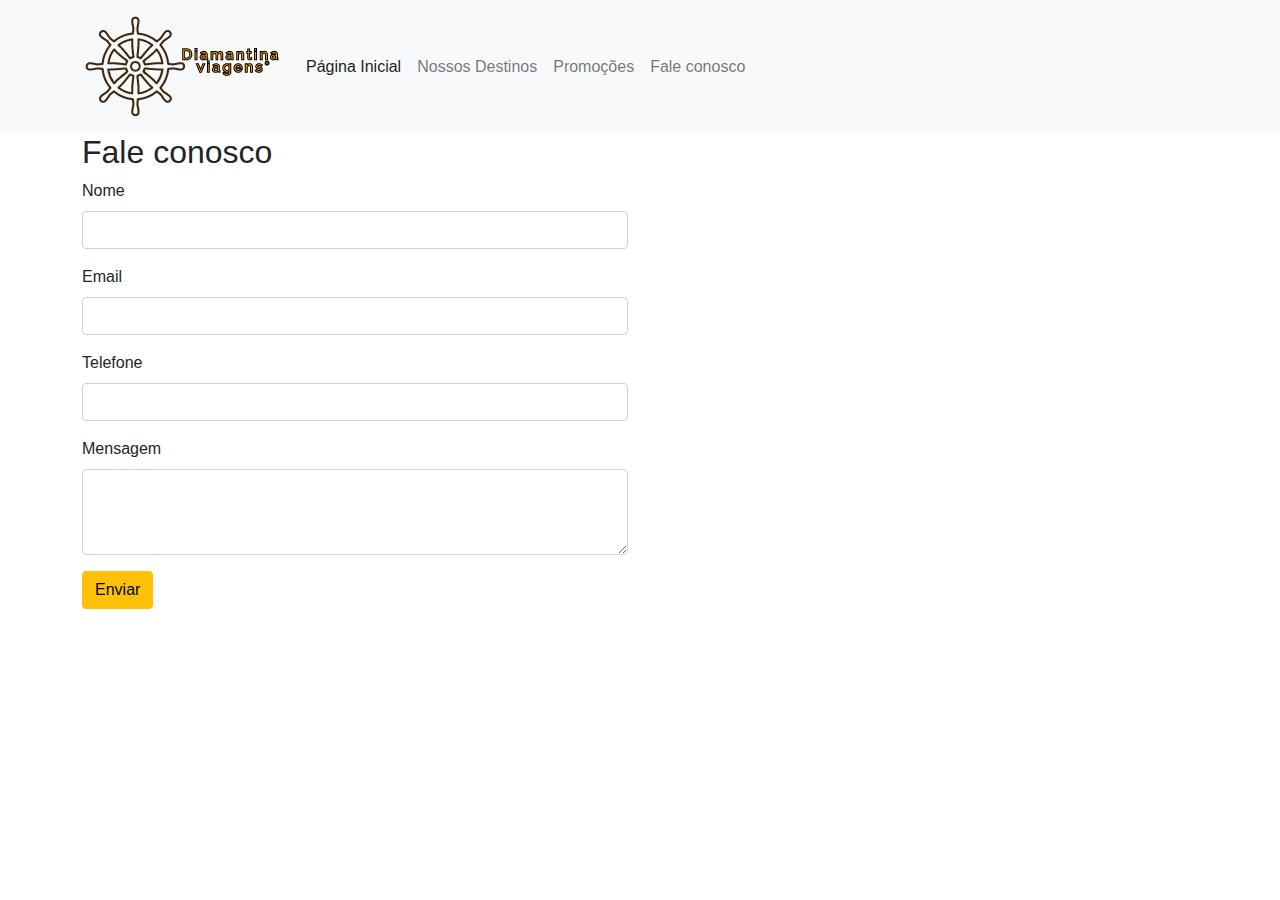
<file: contato.html>
<!DOCTYPE html>
<html lang="pt-br">
  <head>
    <meta charset="UTF-8" />
    <meta http-equiv="X-UA-Compatible" content="IE=edge" />
    <meta name="viewport" content="width=device-width, initial-scale=1.0" />

    <link rel="stylesheet" href="css/main.css" />

    <title>Diamantina * viagens *</title>
  </head>
  <body>
    <!---Início do menu-->
    <div id="header" class="active"></div>
    <nav
      class="navbar navbar-expand-lg navbar-light bg-light justify-content-between"
    >
      <div class="container">
        <a class="navbar-brand" href="#">
          <img src="./img/logo_2.png" class="img-fluid" />
        </a>
        <button
          class="navbar-toggler"
          type="button"
          data-bs-toggle="collapse"
          data-bs-target="#navbarSupportedContent"
          aria-controls="navbarSupportedContent"
          aria-expanded="false"
          aria-label="Toggle navigation"
        >
          <span class="navbar-toggler-icon"></span>
        </button>
        <div class="collapse navbar-collapse" id="navbarSupportedContent">
          <ul class="navbar-nav me-auto mb-2 mb-lg-0">
            <li class="nav-item">
              <a class="nav-link active" aria-current="page" href="index.html"
                >Página Inicial</a
              >
            </li>
            <li class="nav-item">
              <a class="nav-link" href="destino.html">Nossos Destinos</a>
            </li>
            <li class="nav-item">
              <a class="nav-link" href="promocoes.html">Promoções</a>
            </li>
            <li class="nav-item">
              <a class="nav-link" href="contato.html">Fale conosco</a>
            </li>
          </ul>
        </div>
      </div>
    </nav>
    <!---Fim do menu-->



    <div class="container">
      <h2>Fale conosco</h2>
      <form action="#">
        <div class="row">
          <div class="col-12 col-md-6 ">
            <div class="mb-3">
              <label for="exampleFormControlInput1" class="form-label"
                >Nome</label
              >
              <input
                type="text"
                class="form-control"
                
              />
            </div>
            <div class="mb-3">
              <label for="exampleFormControlInput1" class="form-label"
                >Email
              </label>
              <input
                type="email"
                class="form-control"
                
              />
            </div>
            <div class="mb-3">
              <label for="exampleFormControlInput1" class="form-label"
                >Telefone</label
              >
              <input
                type="text"
                class="form-control"
                
              />
            </div>

            <div class="mb-3">
              <label for="exampleFormControlTextarea1" class="form-label"
                >Mensagem</label
              >
              <textarea
                class="form-control"
                id="exampleFormControlTextarea1"
                rows="3"
              ></textarea>
            </div>
            <div class="mb-3">
              <button type="button" class="btn btn-warning">Enviar</button>
            
            </div>
          </div>
        </div>
      </form>
    </div>

    <!--Java Script-->
    <script
      src="https://cdn.jsdelivr.net/npm/bootstrap@5.0.2/dist/js/bootstrap.bundle.min.js"
      integrity="sha384-MrcW6ZMFYlzcLA8Nl+NtUVF0sA7MsXsP1UyJoMp4YLEuNSfAP+JcXn/tWtIaxVXM"
      crossorigin="anonymous"
    ></script>
  </body>
</html>
</file>
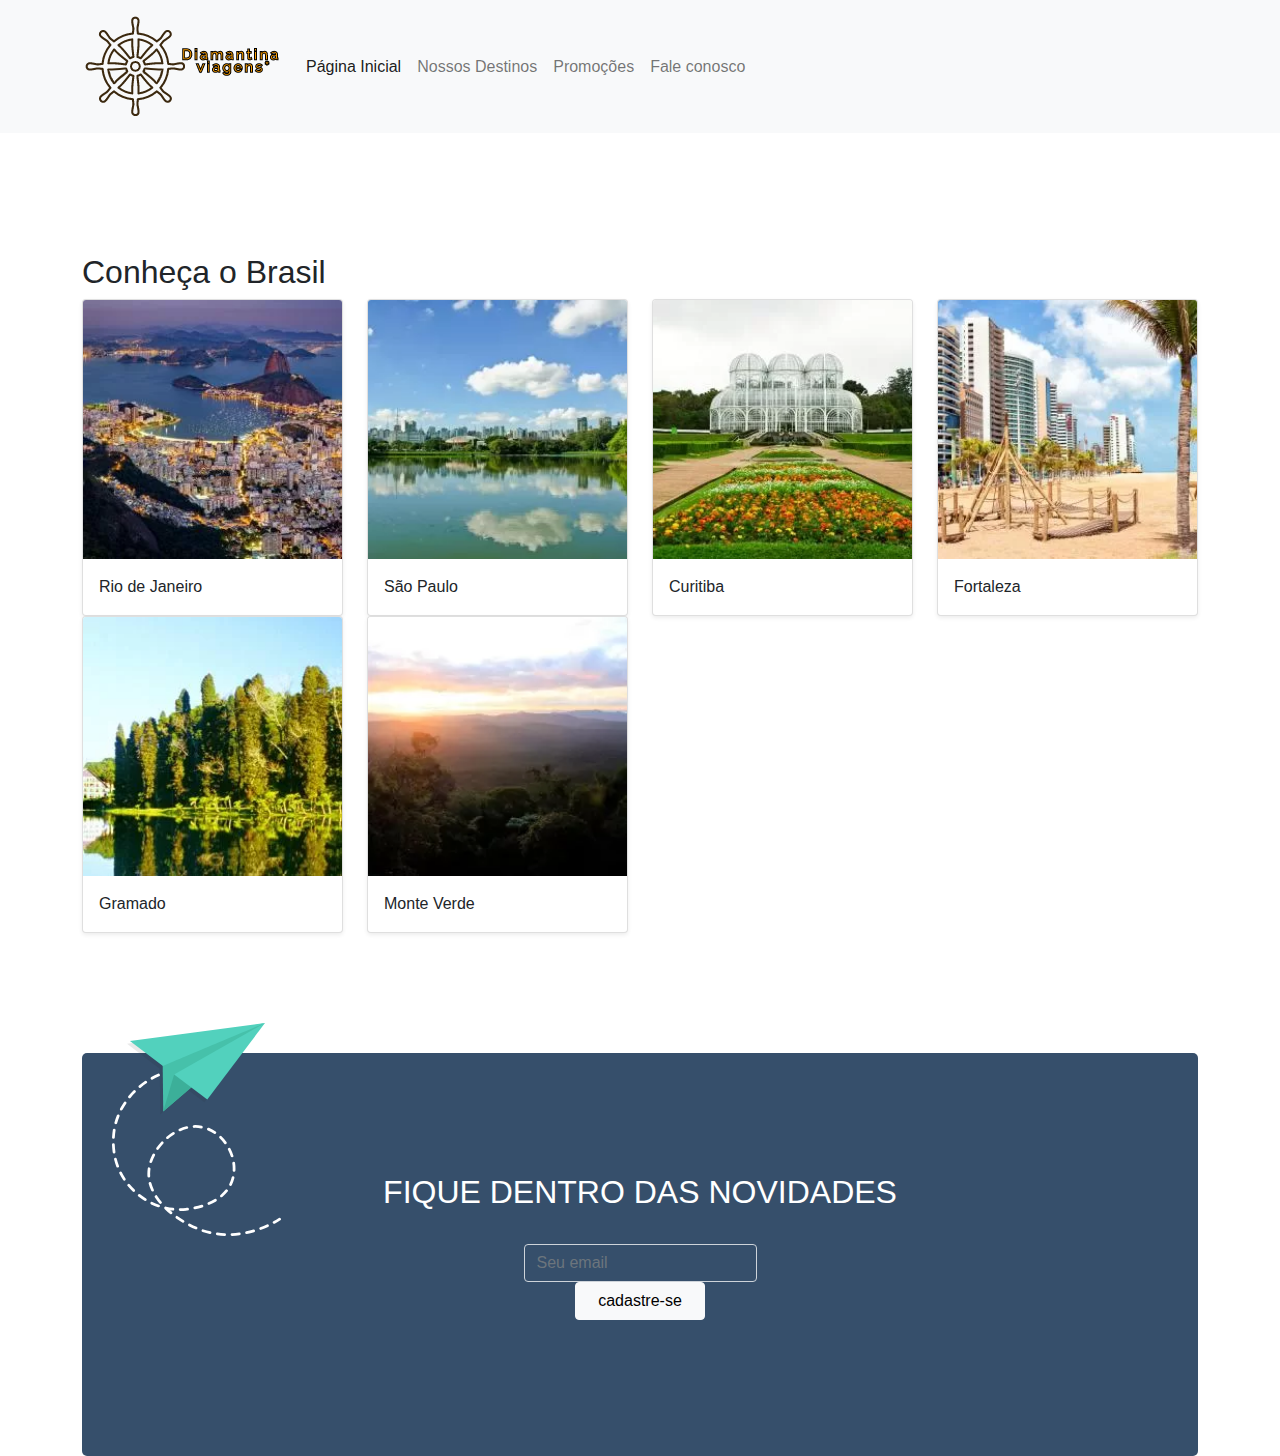
<file: destino.html>
<!DOCTYPE html>
<html lang="pt-br">
  <head>
    <meta charset="UTF-8" />
    <meta http-equiv="X-UA-Compatible" content="IE=edge" />
    <meta name="viewport" content="width=device-width, initial-scale=1.0" />

    <link rel="stylesheet" href="css/main.css" />

    <title>Diamantina * viagens *</title>
  </head>
  <body>
    <!---Início do menu-->
    <div id="header" class="active"></div>
    <nav
      class="navbar navbar-expand-lg navbar-light bg-light justify-content-between"
    >
      <div class="container">
        <a class="navbar-brand" href="#">
          <img src="./img/logo_2.png" class="img-fluid" />
        </a>
        <button
          class="navbar-toggler"
          type="button"
          data-bs-toggle="collapse"
          data-bs-target="#navbarSupportedContent"
          aria-controls="navbarSupportedContent"
          aria-expanded="false"
          aria-label="Toggle navigation"
        >
          <span class="navbar-toggler-icon"></span>
        </button>
        <div class="collapse navbar-collapse" id="navbarSupportedContent">
          <ul class="navbar-nav me-auto mb-2 mb-lg-0">
            <li class="nav-item">
              <a class="nav-link active" aria-current="page" href="index.html"
                >Página Inicial</a
              >
            </li>
            <li class="nav-item">
              <a class="nav-link" href="destino.html">Nossos Destinos</a>
            </li>
            <li class="nav-item">
              <a class="nav-link" href="promocoes.html">Promoções</a>
            </li>
            <li class="nav-item">
              <a class="nav-link" href="contato.html">Fale conosco</a>
            </li>
          </ul>
        </div>
      </div>
    </nav>
    <div class="block"></div>
    <!---Fim do menu-->

    <!-- row -->

    <div class="container">
      <h2>Conheça o Brasil</h2>
      <div class="row row-cols-1 row-cols-sm-3 row-cols-md-4">
        <div class="col">
          <div class="card shadow-sm">
            <img
              src="./img/riodjaneiro.webp"
              class="bd-placeholder-img card-img-top"
              width="100%"
              height="auto"
            />

            <div class="card-body">
              <p class="card-text">Rio de Janeiro</p>
            </div>
          </div>
        </div>

        <div class="col">
          <div class="card shadow-sm">
            <img
              src="./img/saopaulo.webp"
              class="bd-placeholder-img card-img-top"
              width="100%"
              height="auto"
            />

            <div class="card-body">
              <p class="card-text">São Paulo</p>
            </div>
          </div>
        </div>
        <div class="col">
          <div class="card shadow-sm">
            <img
              src="./img/curitiba.webp"
              class="bd-placeholder-img card-img-top"
              width="100%"
              height="auto"
            />

            <div class="card-body">
              <p class="card-text">Curitiba</p>
            </div>
          </div>
        </div>
        <div class="col">
          <div class="card shadow-sm">
            <img
              src="./img/fortaleza.webp"
              class="bd-placeholder-img card-img-top"
              width="100%"
              height="auto"
            />

            <div class="card-body">
              <p class="card-text">Fortaleza</p>
            </div>
          </div>
        </div>
        <div class="col">
          <div class="card shadow-sm">
            <img
              src="./img/gramado.webp"
              class="bd-placeholder-img card-img-top"
              width="100%"
              height="auto"
            />

            <div class="card-body">
              <p class="card-text">Gramado</p>
            </div>
          </div>
        </div>
        <div class="col">
          <div class="card shadow-sm">
            <img
              src="./img/monteverdewebp.webp"
              class="bd-placeholder-img card-img-top"
              width="100%"
              height="auto"
            />

            <div class="card-body">
              <p class="card-text">Monte Verde</p>
            </div>
          </div>
        </div>
      </div>
    </div>

    <div class="block"></div>

    <!--  rodapé -->
    <footer id="contato">
      <div class="container">
        <div class="email">
          <img src="./img/paperplane.svg" />
          <h2 class="title text-center">Fique dentro das novidades</h2>

          <form>
            <div class="flex-md-grow-1 pr-md-3 pb-md-0 pb-3">
              <label for="email" class="sr-only text-center"> </label>
              <input
                type="email"
                class="form-control w-100"
                id="email_input"
                placeholder="Seu email"
              />
            </div>

            <div class="flex-grow-1 flex-md-grow-0">
              <button
                type="submit"
                class="btn btn-light button mb-3 d-md-inline d-block w-100"
              >
                cadastre-se
              </button>
            </div>
          </form>
        </div>
      </div>
    </footer>
    <!--Java Script-->
    <script
      src="https://cdn.jsdelivr.net/npm/bootstrap@5.0.2/dist/js/bootstrap.bundle.min.js"
      integrity="sha384-MrcW6ZMFYlzcLA8Nl+NtUVF0sA7MsXsP1UyJoMp4YLEuNSfAP+JcXn/tWtIaxVXM"
      crossorigin="anonymous"
    ></script>
  </body>
</html>
</file>
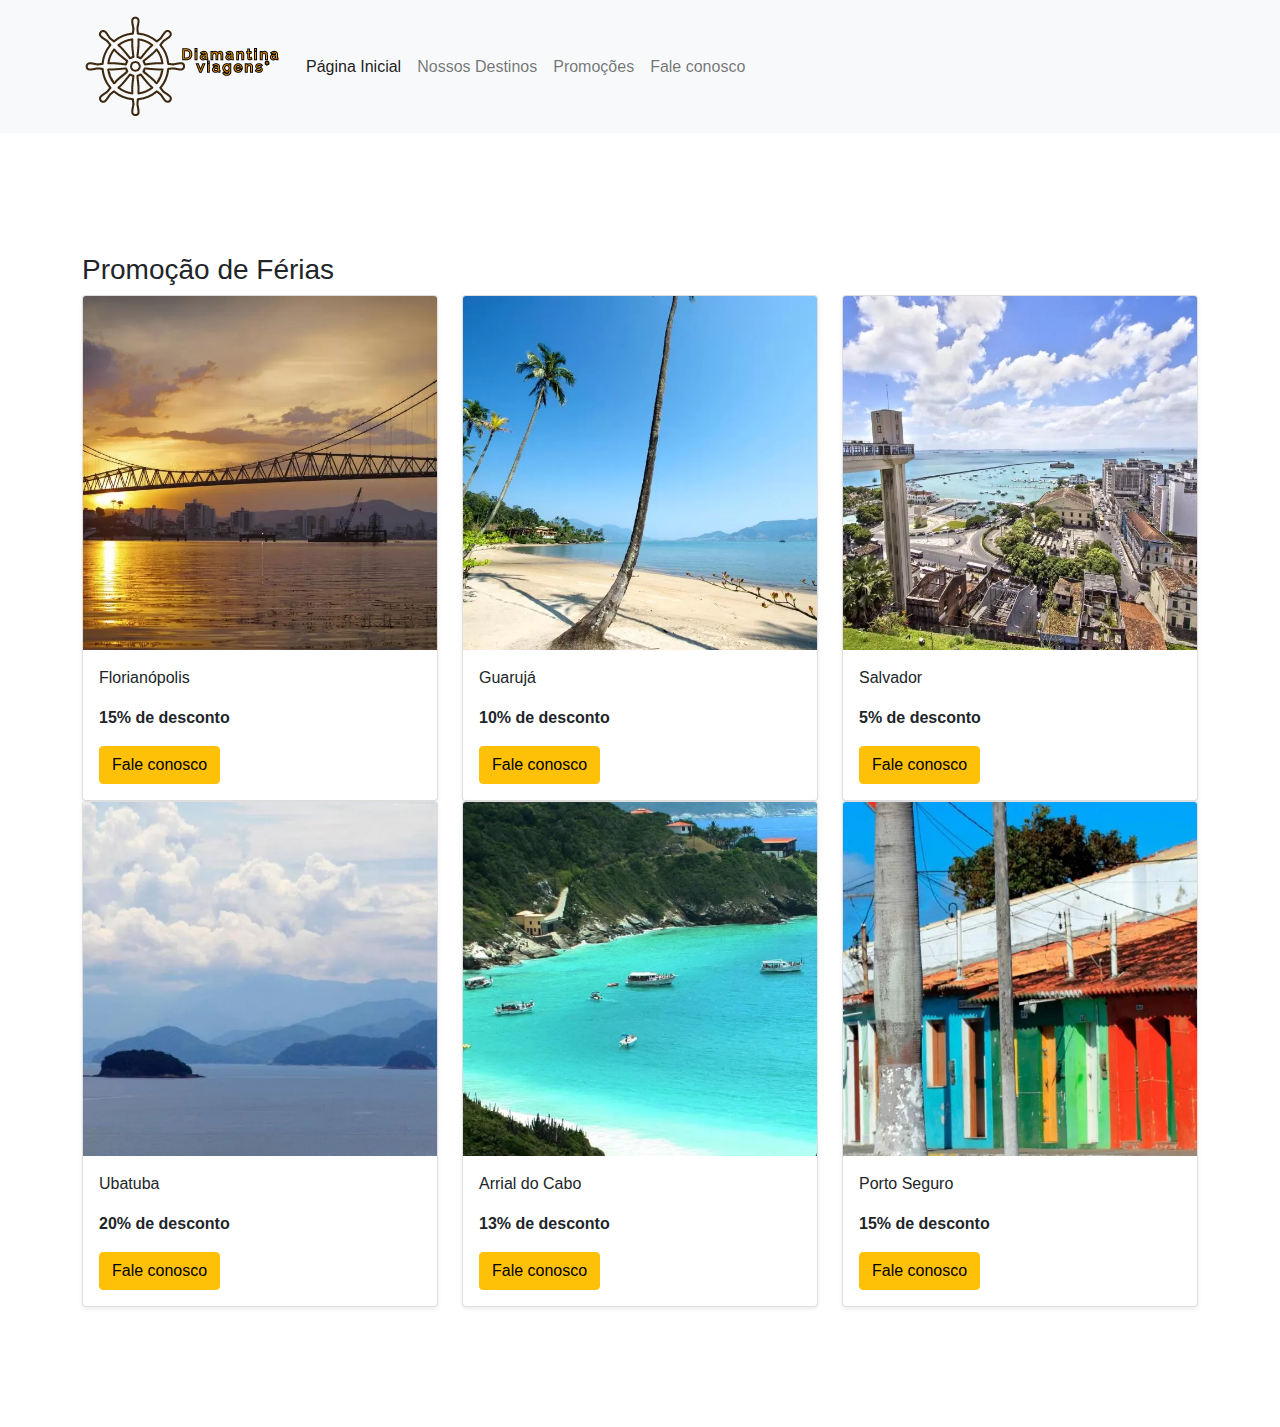
<file: promocoes.html>
<!DOCTYPE html>
<html lang="pt-br">
  <head>
    <meta charset="UTF-8" />
    <meta http-equiv="X-UA-Compatible" content="IE=edge" />
    <meta name="viewport" content="width=device-width, initial-scale=1.0" />

    <link rel="stylesheet" href="css/main.css" />

    <title>Diamantina * viagens *</title>
  </head>
  <body>
    <!---Início do menu-->
    <div id="header" class="active"></div>
    <nav
      class="navbar navbar-expand-lg navbar-light bg-light justify-content-between"
    >
      <div class="container">
        <a class="navbar-brand" href="#">
          <img src="./img/logo_2.png" class="img-fluid" />
        </a>
        <button
          class="navbar-toggler"
          type="button"
          data-bs-toggle="collapse"
          data-bs-target="#navbarSupportedContent"
          aria-controls="navbarSupportedContent"
          aria-expanded="false"
          aria-label="Toggle navigation"
        >
          <span class="navbar-toggler-icon"></span>
        </button>
        <div class="collapse navbar-collapse" id="navbarSupportedContent">
          <ul class="navbar-nav me-auto mb-2 mb-lg-0">
            <li class="nav-item">
              <a class="nav-link active" aria-current="page" href="index.html"
                >Página Inicial</a
              >
            </li>
            <li class="nav-item">
              <a class="nav-link" href="destino.html">Nossos Destinos</a>
            </li>
            <li class="nav-item">
              <a class="nav-link" href="promocoes.html">Promoções</a>
            </li>
            <li class="nav-item">
              <a class="nav-link" href="contato.html">Fale conosco</a>
            </li>
          </ul>
        </div>
      </div>
    </nav>
    <div class="block"></div>
    <!---Fim do menu-->

    <!-- row -->

    <div class="container">
      <h3>Promoção de Férias</h3>
      <div class="row row-cols-1 row-cols-sm-2 row-cols-md-3">
        <div class="col">
          <div class="card shadow-sm">
            <img
              src="./img/promo_florianpolis.webp"
              class="bd-placeholder-img card-img-top"
              width="100%"
              height="auto"
            />

            <div class="card-body">
              <p class="card-text">Florianópolis</p>
              <p> <strong> 15% de desconto </strong></p>
              <a href="contato.html" class="btn btn-warning">Fale conosco</a>
            </div>
          </div>
        </div>

        <div class="col">
          <div class="card shadow-sm">
            <img
              src="./img/promo_guaruja.webp"
              class="bd-placeholder-img card-img-top"
              width="100%"
              height="auto"
            />

            <div class="card-body">
              <p class="card-text">Guarujá</p>
              <p> <strong> 10% de desconto </strong></p>
              <a href="contato.html" class="btn btn-warning">Fale conosco</a>
            </div>
          </div>
        </div>
        <div class="col">
          <div class="card shadow-sm">
            <img
              src="./img/promo_salvador.webp"
              class="bd-placeholder-img card-img-top"
              width="100%"
              height="auto"
            />

            <div class="card-body">
              <p class="card-text">Salvador</p>
              <p> <strong> 5% de desconto </strong></p>
              <a href="contato.html" class="btn btn-warning">Fale conosco</a>
            </div>
          </div>
        </div>
        <div class="col">
          <div class="card shadow-sm">
            <img
              src="./img/promo_ubatuba.webp"
              class="bd-placeholder-img card-img-top"
              width="100%"
              height="auto"
            />

            <div class="card-body">
              <p class="card-text">Ubatuba</p>
              <p> <strong> 20% de desconto </strong></p>
              <a href="contato.html" class="btn btn-warning">Fale conosco</a>
            </div>
          </div>
        </div>
        <div class="col">
          <div class="card shadow-sm">
            <img
              src="./img/promoarrial.webp"
              class="bd-placeholder-img card-img-top"
              width="100%"
              height="auto"
            />

            <div class="card-body">
              <p class="card-text">Arrial do Cabo</p>
              <p> <strong> 13% de desconto </strong></p>
              <a href="contato.html" class="btn btn-warning">Fale conosco</a>
            </div>
          </div>
        </div>
        <div class="col">
          <div class="card shadow-sm">
            <img
              src="./img/promoportoseg.webp"
              class="bd-placeholder-img card-img-top"
              width="100%"
              height="auto"
            />

            <div class="card-body">
              <p class="card-text">Porto Seguro</p>
              <p> <strong> 15% de desconto </strong></p>
              <a href="contato.html" class="btn btn-warning">Fale conosco</a>
            </div>
          </div>
        </div>
      </div>
    </div>

    <div class="block"></div>
  </body>
</html>
</file>
<file: css/main.css>
@import url(./bootstrap.min.css);
@import url(./config.css);
@import url(./global.css);
@import url(./custom.css);
@import url(./responsive.css);
</file>
